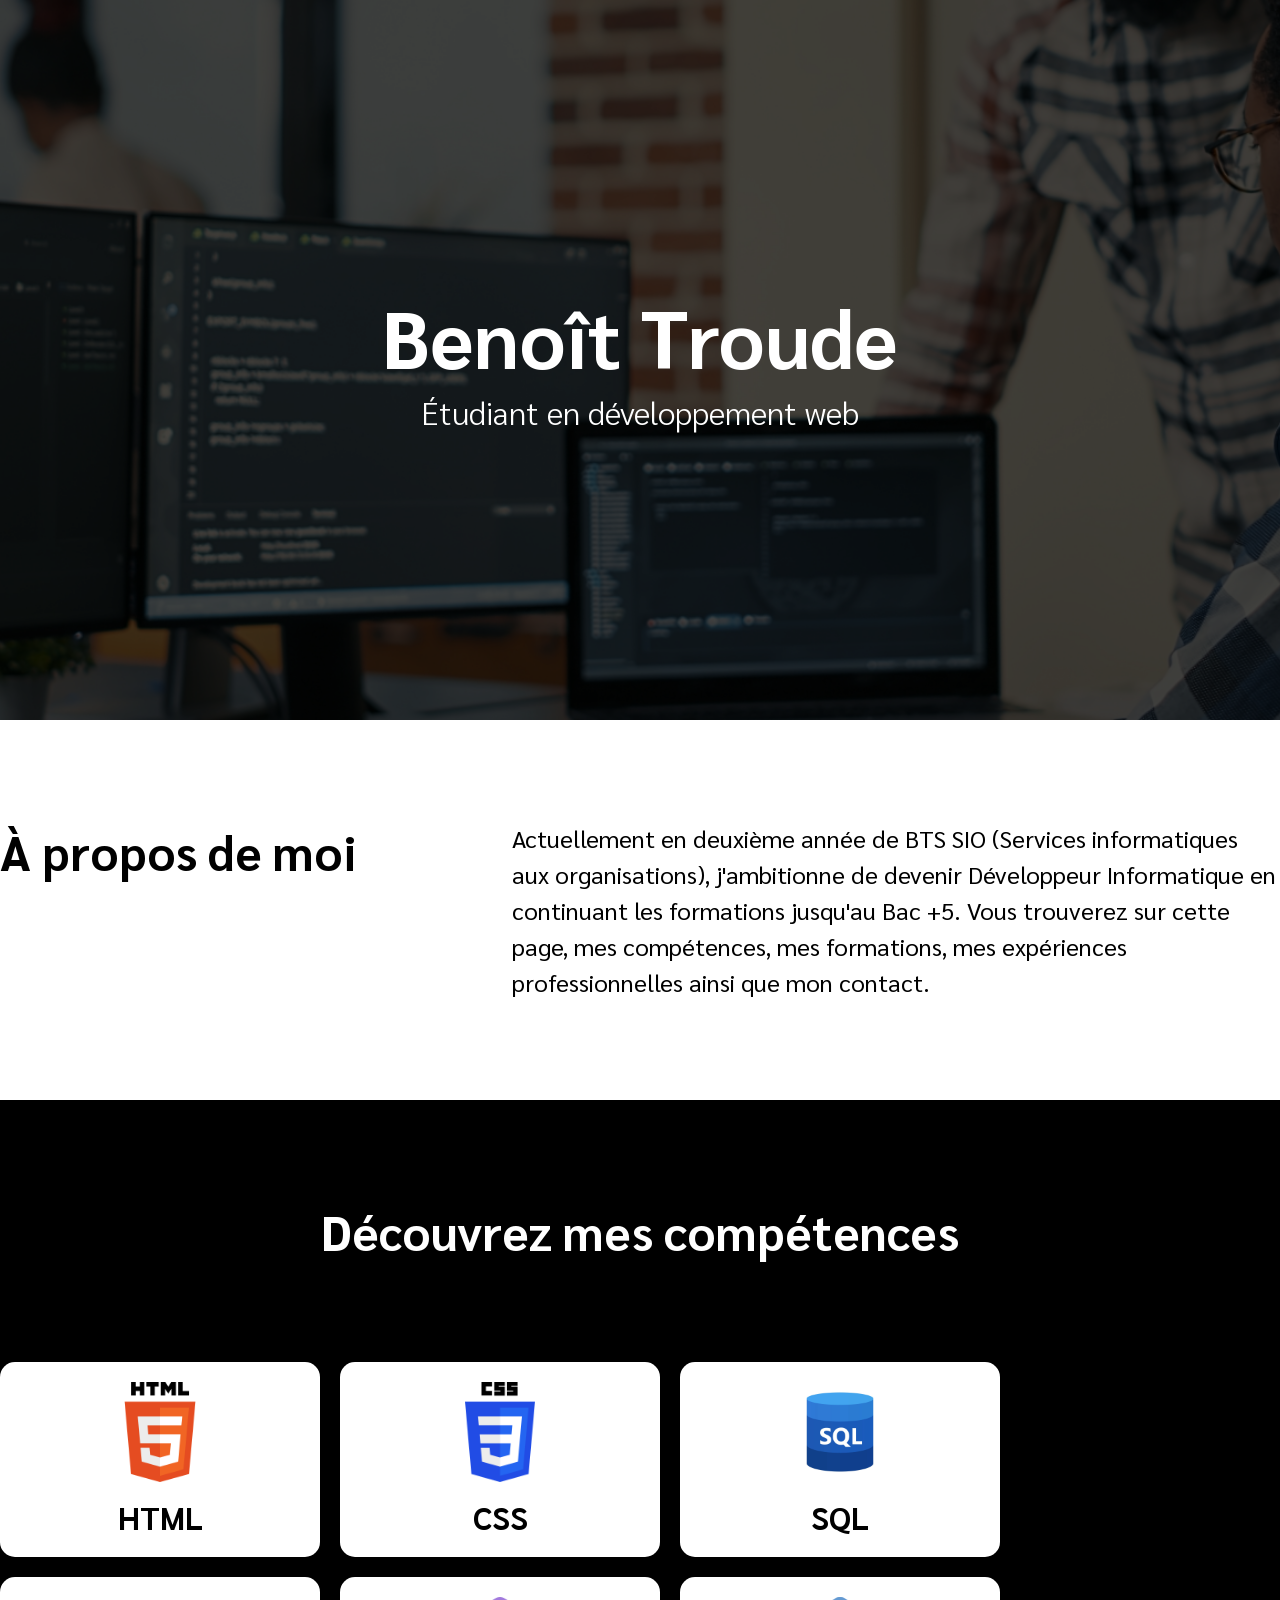
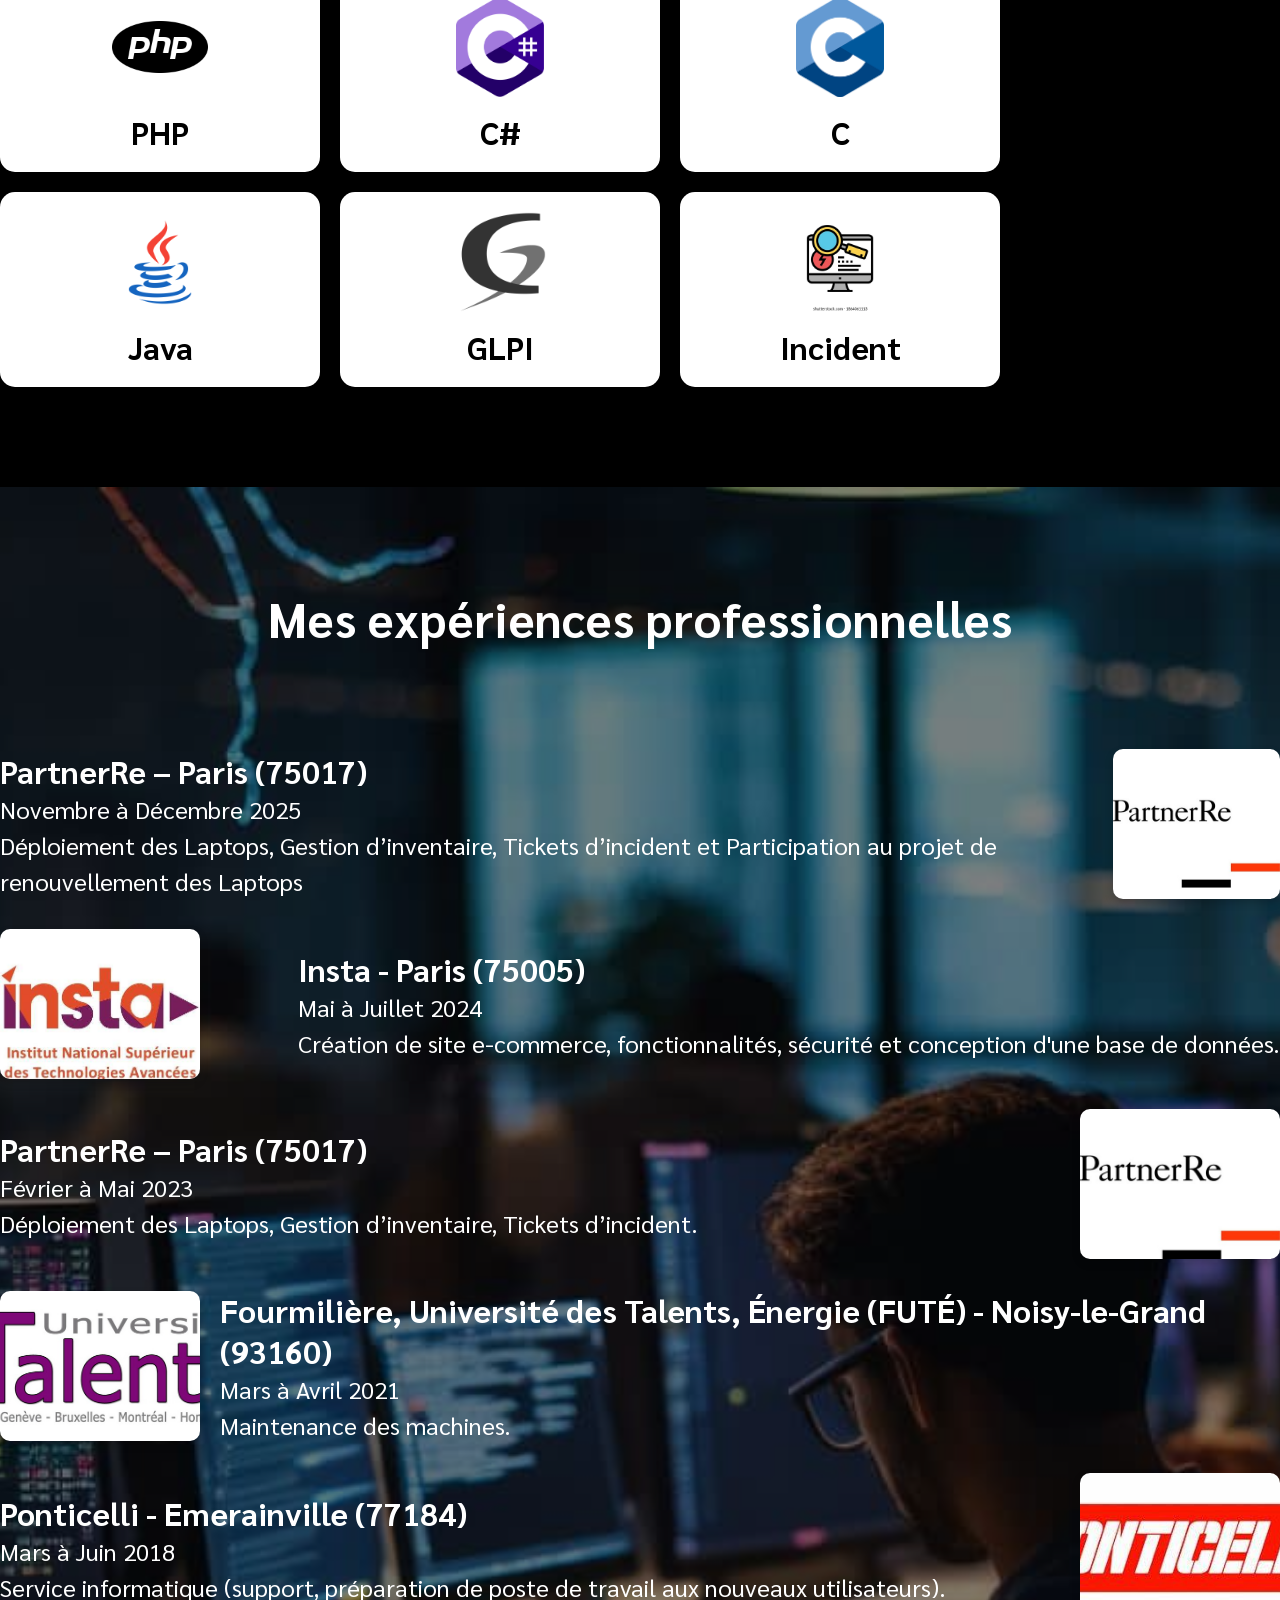
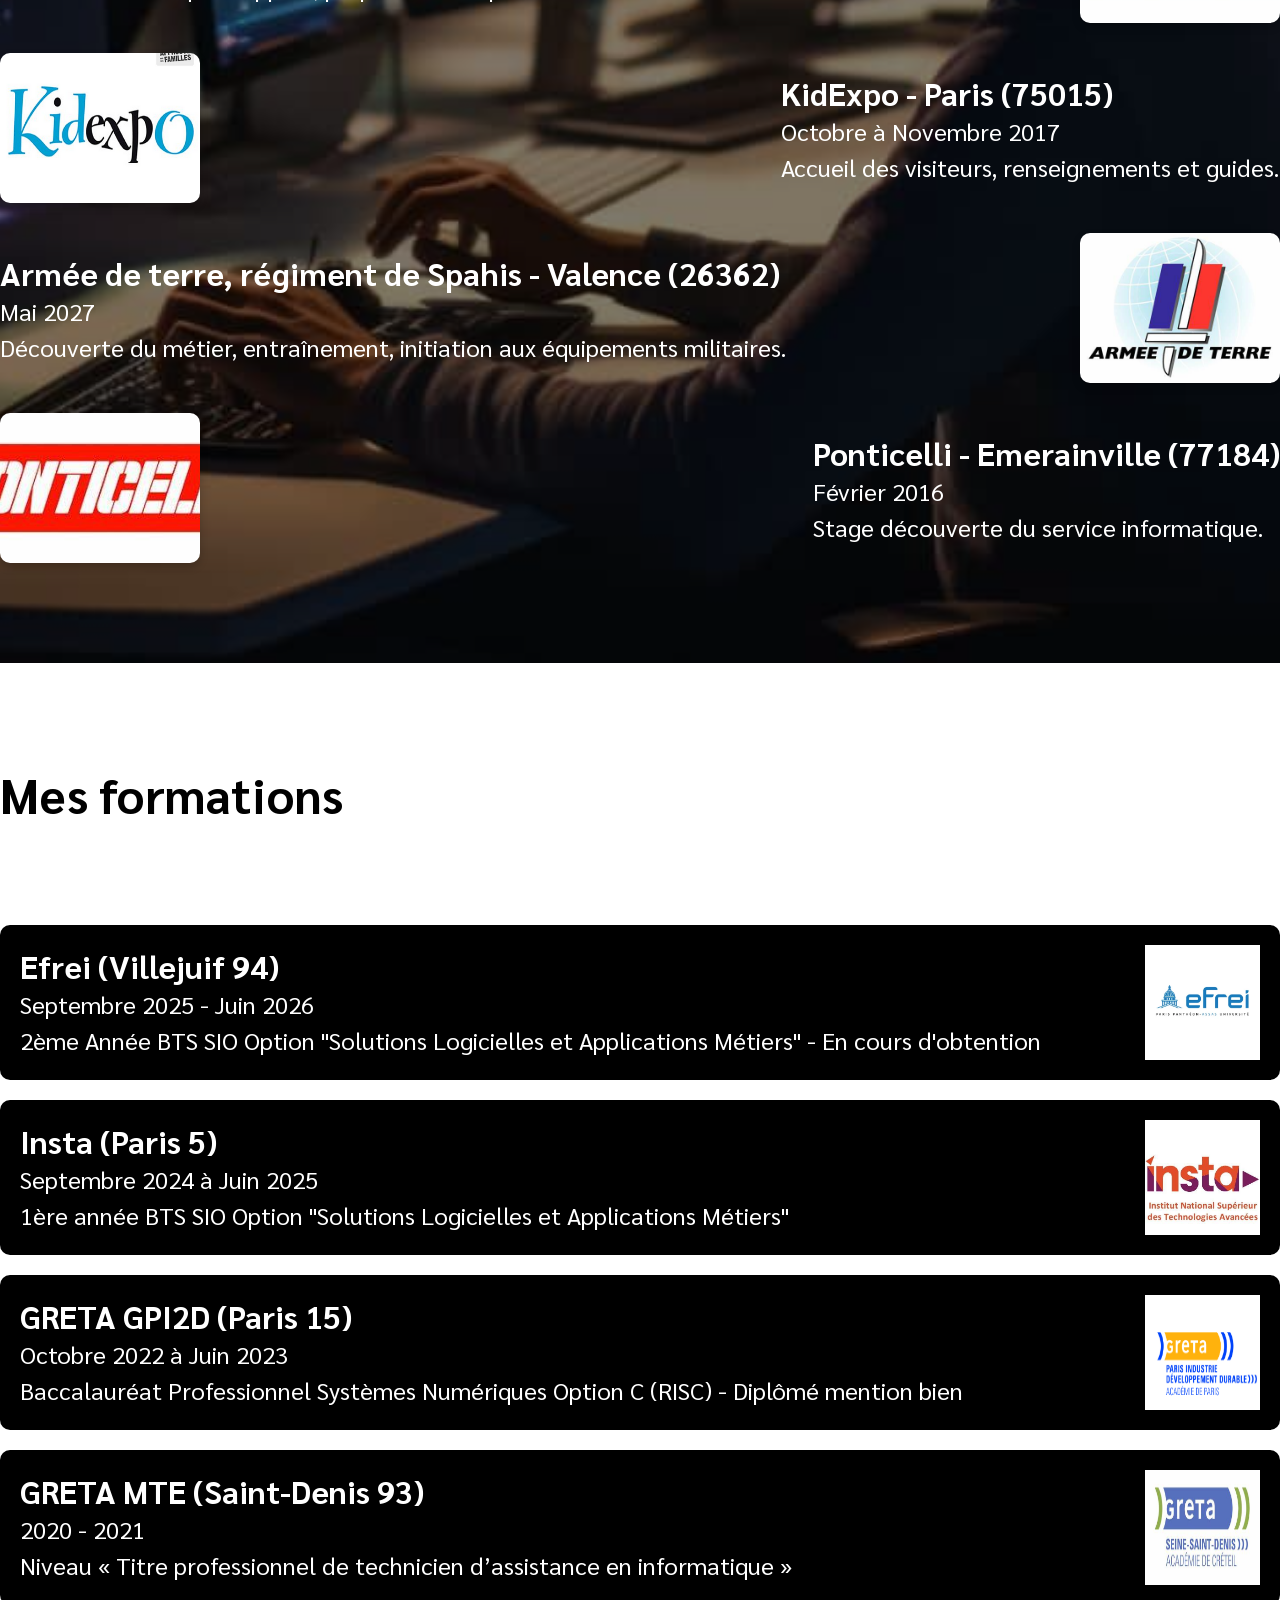
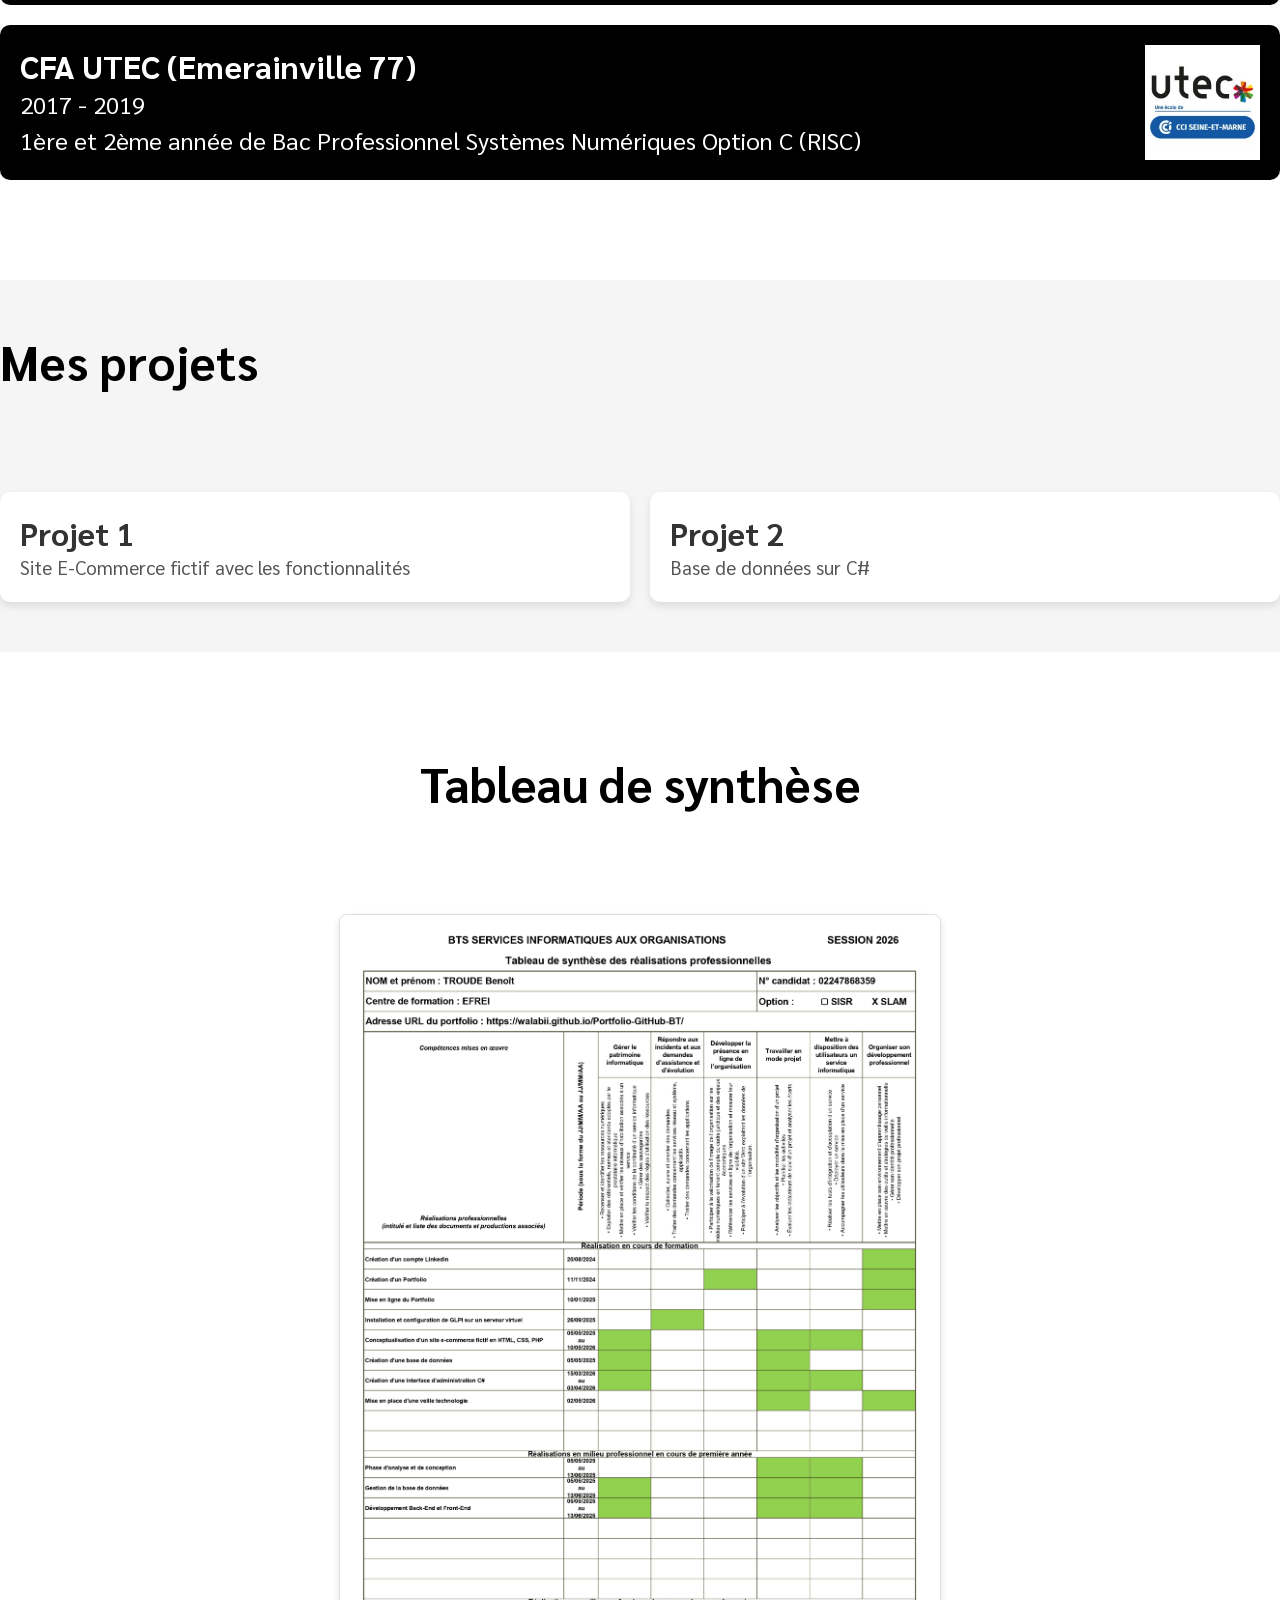
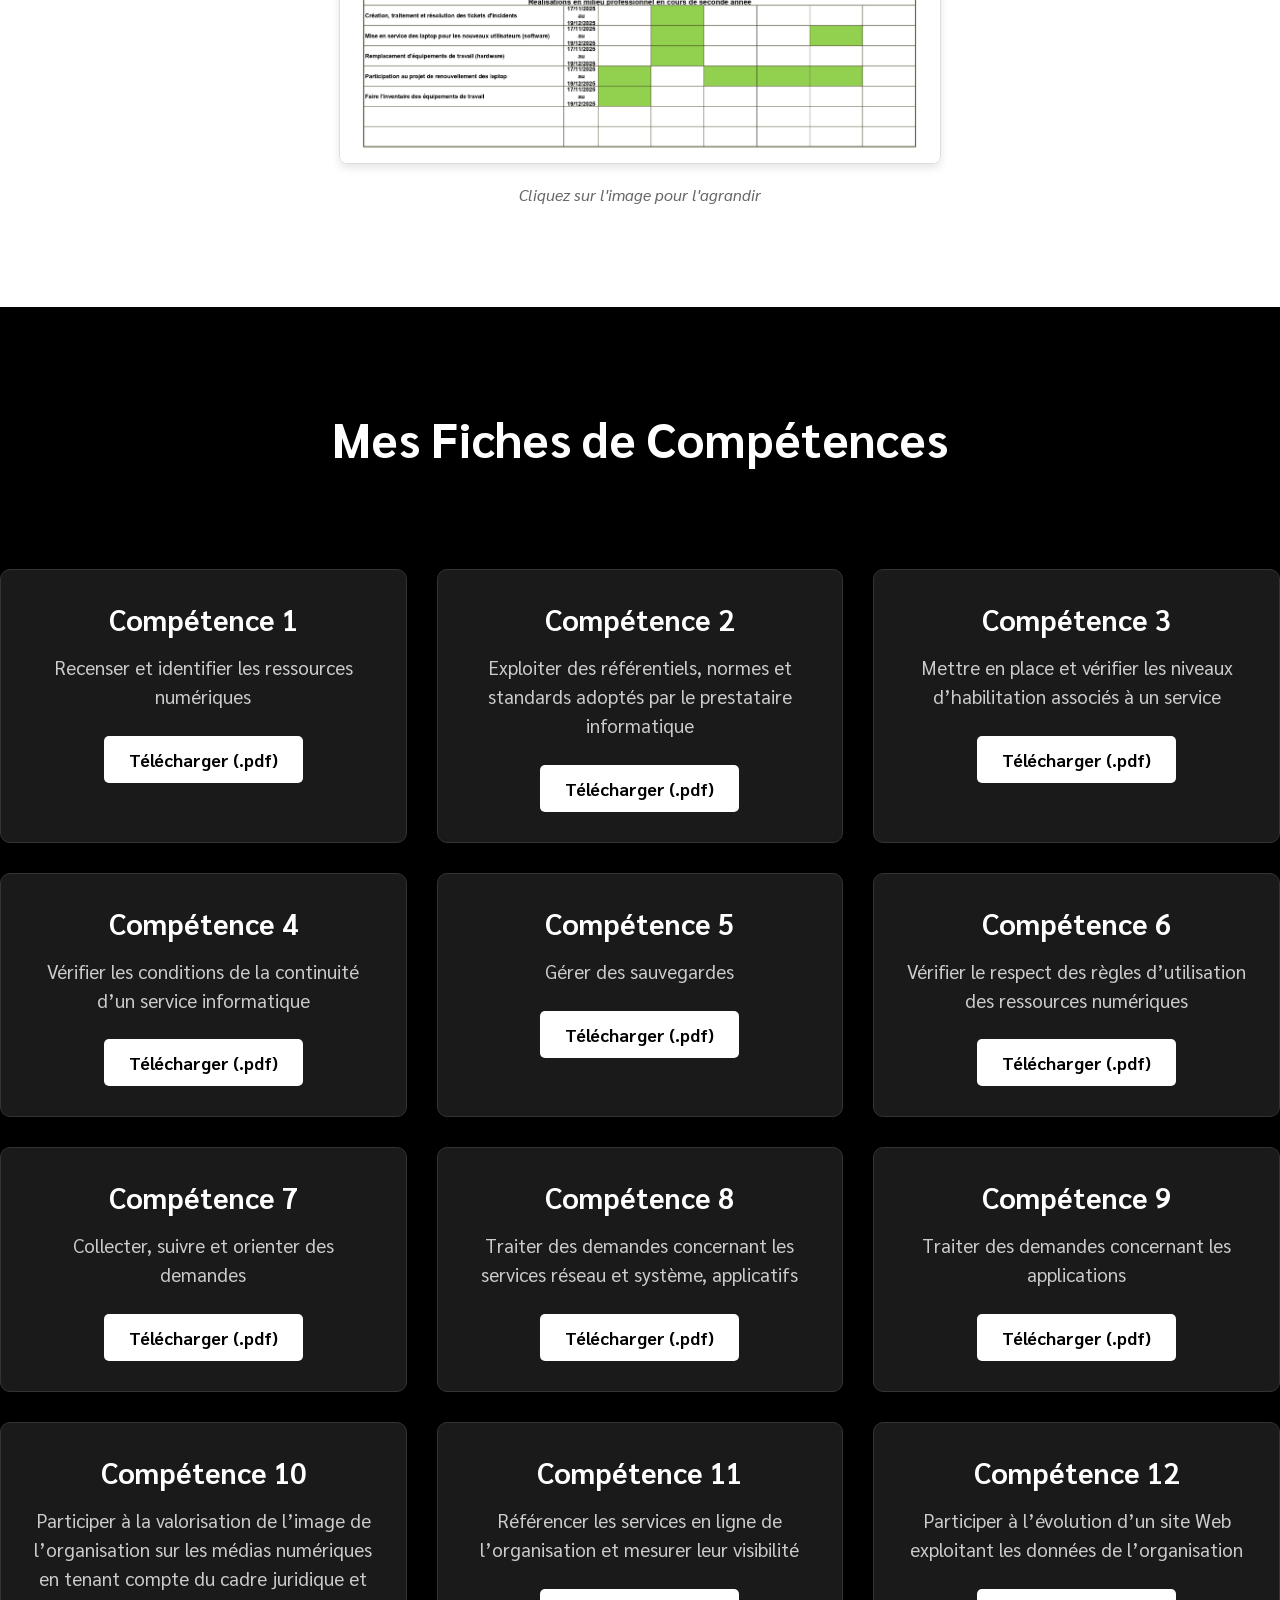
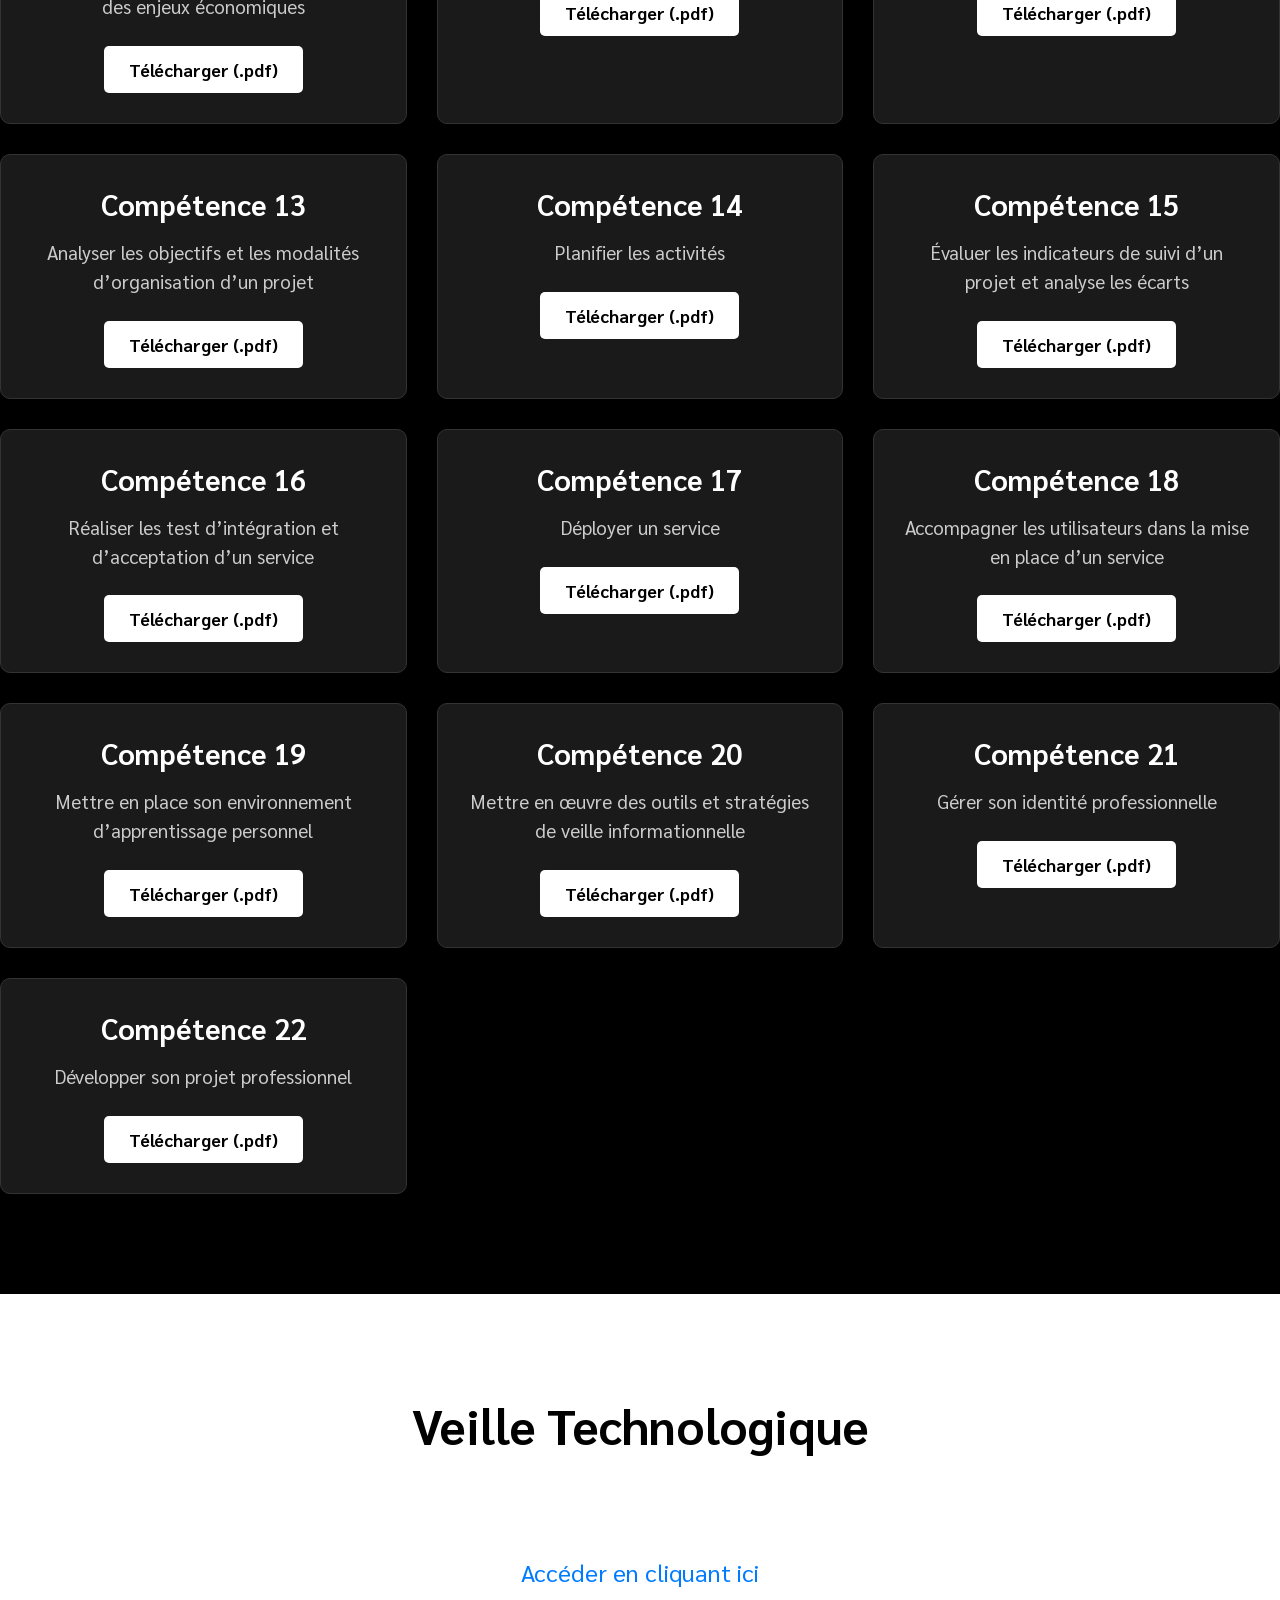
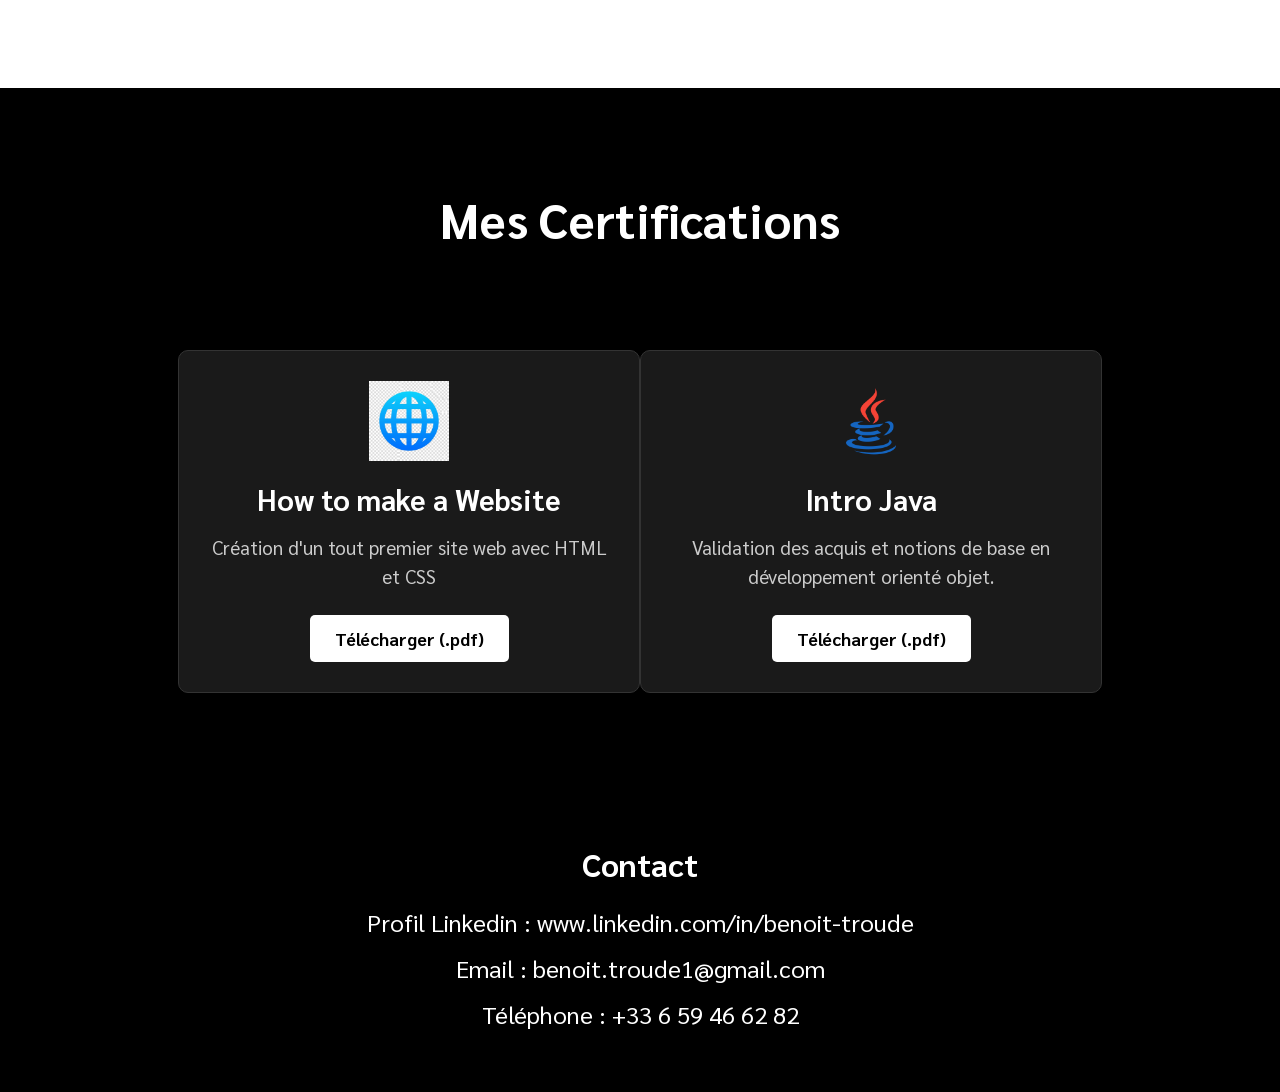
<file: index.html>
<!DOCTYPE html>
<html lang="fr">
<head>
    <meta charset="utf-8">
    <title>Mon Portfolio</title>
    <link rel="stylesheet" href="style.css" type="text/css">
    <link rel="shortcut icon" type="image/jpg" href="img/pepeclown.jpg">
</head>

<body>
    
    <div class="slider">
        <img src="img/mainbackground.jpg" class="slider-background" alt="Background">
        <div class="slider-content">
            <h1>Benoît Troude</h1>
            <p>Étudiant en développement web</p>
        </div>
    </div>

    <div class="section">
        <div class="boxed">
            <div class="flex">
                <div class="w40">
                    <h2 style="color: black;">À propos de moi</h2>
                </div>
                <div class="w60">
                    <p style="color: black;">Actuellement en deuxième année de BTS SIO (Services informatiques aux organisations), j'ambitionne de devenir Développeur Informatique en continuant les formations jusqu'au Bac +5. Vous trouverez sur cette page, mes compétences, mes formations, mes expériences professionnelles ainsi que mon contact.</p>
                </div>
            </div>
        </div>
    </div>

    <div class="section dark">
        <div class="boxed text-center">
            <h2>Découvrez mes compétences</h2>
            <div class="flex gap20">
                <div class="w25 skill">
                    <img src="img/html-logo.png" alt="HTML">
                    <h3>HTML</h3>
                </div>
                <div class="w25 skill">
                    <img src="img/css-logo.png" alt="CSS">
                    <h3>CSS</h3>
                </div>
                <div class="w25 skill">
                    <img src="img/sql-logo2.png" alt="SQL">
                    <h3>SQL</h3>
                </div>
                <div class="w25 skill">
                    <img src="img/php-logo2.png" alt="PHP">
                    <h3>PHP</h3>
                </div>
                <div class="w25 skill">
                    <img src="img/csharp-logo.png" alt="C#">
                    <h3>C#</h3>
                </div>
                <div class="w25 skill">
                    <img src="img/c-logo.png" alt="C">
                    <h3>C</h3>
                </div>
                <div class="w25 skill">
                    <img src="img/java-logo.png" alt="Java">
                    <h3>Java</h3>
                </div>
                <div class="w25 skill">
                    <img src="img/glpi-logo.png" alt="GLPI">
                    <h3>GLPI</h3>
                </div>
                <div class="w25 skill">
                    <img src="img/incident-info-logo.png" alt="Incident">
                    <h3>Incident</h3>
                </div>
            </div>
        </div>
    </div>

    <div class="section parcours">
        <div class="boxed">
            <h2 class="text-center">Mes expériences professionnelles</h2>
            <div class="experience-list">
                <div class="experience">
                    <div class="experience-text">
                        <h3>PartnerRe – Paris (75017)</h3>
                        <p class="date">Novembre à Décembre 2025</p>
                        <p>Déploiement des Laptops, Gestion d’inventaire, Tickets d’incident et Participation au projet de renouvellement des Laptops</p>
                    </div>
                    <img src="img/partnerre-logo.jpg" alt="PartnerRe">
                </div>
    
                <div class="experience reverse">
                    <div class="experience-text">
                        <h3>Insta - Paris (75005)</h3>
                        <p class="date">Mai à Juillet 2024</p>
                        <p>Création de site e-commerce, fonctionnalités, sécurité et conception d'une base de données.</p>
                    </div>
                    <img src="img/insta-logo.jpg" alt="Insta Paris">
                </div>
    
                <div class="experience">
                    <div class="experience-text">
                        <h3>PartnerRe – Paris (75017)</h3>
                        <p class="date">Février à Mai 2023</p>
                        <p>Déploiement des Laptops, Gestion d’inventaire, Tickets d’incident.</p>
                    </div>
                    <img src="img/partnerre-logo.jpg" alt="PartnerRe">
                </div>
    
                <div class="experience reverse">
                    <div class="experience-text">
                        <h3>Fourmilière, Université des Talents, Énergie (FUTÉ) - Noisy-le-Grand (93160)</h3>
                        <p class="date">Mars à Avril 2021</p>
                        <p>Maintenance des machines.</p>
                    </div>
                    <img src="img/fute.jpg" alt="FUTÉ">
                </div>
    
                <div class="experience">
                    <div class="experience-text">
                        <h3>Ponticelli - Emerainville (77184)</h3>
                        <p class="date">Mars à Juin 2018</p>
                        <p>Service informatique (support, préparation de poste de travail aux nouveaux utilisateurs).</p>
                    </div>
                    <img src="img/ponticell.jpg" alt="Ponticelli">
                </div>
    
                <div class="experience reverse">
                    <div class="experience-text">
                        <h3>KidExpo - Paris (75015)</h3>
                        <p class="date">Octobre à Novembre 2017</p>
                        <p>Accueil des visiteurs, renseignements et guides.</p>
                    </div>
                    <img src="img/kidexpo.jpg" alt="KidExpo">
                </div>
    
                <div class="experience">
                    <div class="experience-text">
                        <h3>Armée de terre, régiment de Spahis - Valence (26362)</h3>
                        <p class="date">Mai 2027</p>
                        <p>Découverte du métier, entraînement, initiation aux équipements militaires.</p>
                    </div>
                    <img src="img/armee-de-terre.jpg" alt="Spahis">
                </div>
    
                <div class="experience reverse">
                    <div class="experience-text">
                        <h3>Ponticelli - Emerainville (77184)</h3>
                        <p class="date">Février 2016</p>
                        <p>Stage découverte du service informatique.</p>
                    </div>
                    <img src="img/ponticell.jpg" alt="Ponticelli">
                </div>
            </div>
        </div>
    </div>
    
    <div class="section">
        <div class="boxed">
            <h2 style="color: black;">Mes formations</h2>
            <div class="grid-formations">
                <div class="formation">
                    <img src="img/efrei-logo.jpg" alt="Logo Efrei" class="formation-logo">
                    <h3>Efrei (Villejuif 94)</h3>
                    <p>Septembre 2025 - Juin 2026</p>
                    <p>2ème Année BTS SIO Option "Solutions Logicielles et Applications Métiers" - En cours d'obtention</p>
                </div>
                <div class="formation">
                    <img src="img/insta-logo.jpg" alt="Logo Insta" class="formation-logo">
                    <h3>Insta (Paris 5)</h3>
                    <p>Septembre 2024 à Juin 2025</p>
                    <p>1ère année BTS SIO Option "Solutions Logicielles et Applications Métiers"</p>
                </div>
                <div class="formation">
                    <img src="img/gretagpi2d-logo.jpg" alt="Logo GRETA" class="formation-logo">
                    <h3>GRETA GPI2D (Paris 15)</h3>
                    <p>Octobre 2022 à Juin 2023</p>
                    <p>Baccalauréat Professionnel Systèmes Numériques Option C (RISC) - Diplômé mention bien</p>
                </div>
                <div class="formation">
                    <img src="img/gretamte93.jpg" alt="Logo GRETA" class="formation-logo">
                    <h3>GRETA MTE (Saint-Denis 93)</h3>
                    <p>2020 - 2021 </p>
                    <p>Niveau « Titre professionnel de technicien d’assistance en informatique »</p>
                </div>
                <div class="formation">
                    <img src="img/utec.jpg" alt="Logo UTEC" class="formation-logo">
                    <h3>CFA UTEC (Emerainville 77)</h3>
                    <p>2017 - 2019</p>
                    <p>1ère et 2ème année de Bac Professionnel Systèmes Numériques Option C (RISC)</p>
                </div>
            </div>
        </div>
    </div>

    <div class="section projects">
        <div class="boxed">
            <h2 style="color: black;">Mes projets</h2>
            <div class="grid-projects">
                <div class="project">
                    <h3>Projet 1</h3>
                    <p>Site E-Commerce fictif avec les fonctionnalités</p>
                </div>
                <div class="project">
                    <h3>Projet 2</h3>
                    <p>Base de données sur C#</p>
                </div>
            </div>
        </div>
    </div>

<!-- NOUVELLE SECTION 1 : Tableau de synthèse (Image cliquable) -->
    <div class="section">
        <div class="boxed">
            <h2 class="text-center" style="color: black;">Tableau de synthèse</h2>
            
            <div class="text-center" style="margin-top: 40px;">
                <!-- L'image de votre tableau -->
                <img src="Tableau de synthèse des réalisations professionnelles_EFREI.jpg" alt="Aperçu du tableau de synthèse" id="myImg" class="tableau-img">
                <p style="margin-top: 15px; font-size: 1rem; color: #666; font-style: italic;">Cliquez sur l'image pour l'agrandir</p>
            </div>
        </div>
    </div>

    <!-- La Modale (boîte noire d'agrandissement, cachée par défaut) -->
    <div id="myModal" class="modal">
        <!-- Le bouton pour fermer (la croix) -->
        <span class="close">&times;</span>
        <!-- L'image en plein écran -->
        <img class="modal-content" id="img01" alt="Tableau de synthèse en grand">
    </div>

    <!-- NOUVELLE SECTION 2 : Fiches de compétences (Téléchargements) -->
    <div class="section dark">
        <div class="boxed">
            <h2 class="text-center">Mes Fiches de Compétences</h2>
            <div class="grid-skills-files">
                <div class="skill-file-card">
                    <h3>Compétence 1</h3>
                    <p>Recenser et identifier les ressources numériques</p>
                    <a href="Fiches_Realisations_Professionnel/Fiche_Competence_1.pdf" download class="btn-download">Télécharger (.pdf)</a>
                </div>
                <div class="skill-file-card">
                    <h3>Compétence 2</h3>
                    <p>Exploiter des référentiels, normes et standards adoptés par le prestataire informatique</p>
                    <a href="Fiches_Realisations_Professionnel/Fiche_Competence_2.pdf" download class="btn-download">Télécharger (.pdf)</a>
                </div>
                <div class="skill-file-card">
                    <h3>Compétence 3</h3>
                    <p>Mettre en place et vérifier les niveaux d’habilitation associés à un service</p>
                    <a href="Fiches_Realisations_Professionnel/Fiche_Competence_3.pdf" download class="btn-download">Télécharger (.pdf)</a>
                </div>
                <div class="skill-file-card">
                    <h3>Compétence 4</h3>
                    <p>Vérifier les conditions de la continuité d’un service informatique</p>
                    <a href="Fiches_Realisations_Professionnel/Fiche_Competence_4.pdf" dowload class ="btn-download">Télécharger (.pdf)</a>
                </div>
                <div class="skill-file-card">
                    <h3>Compétence 5</h3>
                    <p>Gérer des sauvegardes</p>
                    <a href="Fiches_Realisations_Professionnel/Fiche_Competence_5.pdf" dowload class ="btn-download">Télécharger (.pdf)</a>
                </div>
                <div class="skill-file-card">
                    <h3>Compétence 6</h3>
                    <p>Vérifier le respect des règles d’utilisation des ressources numériques</p>
                    <a href="Fiches_Realisations_Professionnel/Fiche_Competence_6.pdf" dowload class ="btn-download">Télécharger (.pdf)</a>
                </div>
                <div class="skill-file-card">
                    <h3>Compétence 7</h3>
                    <p>Collecter, suivre et orienter des demandes</p>
                    <a href="Fiches_Realisations_Professionnel/Fiche_Competence_7.pdf" dowload class ="btn-download">Télécharger (.pdf)</a>
                </div>
                <div class="skill-file-card">
                    <h3>Compétence 8</h3>
                    <p>Traiter des demandes concernant les services réseau et système, applicatifs</p>
                    <a href="Fiches_Realisations_Professionnel/Fiche_Competence_8.pdf" dowload class ="btn-download">Télécharger (.pdf)</a>
                </div>
                <div class="skill-file-card">
                    <h3>Compétence 9</h3>
                    <p>Traiter des demandes concernant les applications</p>
                    <a href="Fiches_Realisations_Professionnel/Fiche_Competence_9.pdf" dowload class ="btn-download">Télécharger (.pdf)</a>
                </div>
                <div class="skill-file-card">
                    <h3>Compétence 10</h3>
                    <p>Participer à la valorisation de l’image de l’organisation sur les médias numériques en tenant compte du cadre juridique et des enjeux économiques</p>
                    <a href="Fiches_Realisations_Professionnel/Fiche_Competence_10.pdf" dowload class ="btn-download">Télécharger (.pdf)</a>
                </div>
                <div class="skill-file-card">
                    <h3>Compétence 11</h3>
                    <p>Référencer les services en ligne de l’organisation et mesurer leur visibilité</p>
                    <a href="Fiches_Realisations_Professionnel/Fiche_Competence_11.pdf" dowload class ="btn-download">Télécharger (.pdf)</a>
                </div>
                <div class="skill-file-card">
                    <h3>Compétence 12</h3>
                    <p>Participer à l’évolution d’un site Web exploitant les données de l’organisation</p>
                    <a href="Fiches_Realisations_Professionnel/Fiche_Competence_12.pdf" dowload class ="btn-download">Télécharger (.pdf)</a>
                </div>
                <div class="skill-file-card">
                    <h3>Compétence 13</h3>
                    <p>Analyser les objectifs et les modalités d’organisation d’un projet</p>
                    <a href="Fiches_Realisations_Professionnel/Fiche_Competence_13.pdf" dowload class ="btn-download">Télécharger (.pdf)</a>
                </div>
                <div class="skill-file-card">
                    <h3>Compétence 14</h3>
                    <p>Planifier les activités</p>
                    <a href="Fiches_Realisations_Professionnel/Fiche_Competence_14.pdf" dowload class ="btn-download">Télécharger (.pdf)</a>
                </div>
                <div class="skill-file-card">
                    <h3>Compétence 15</h3>
                    <p>Évaluer les indicateurs de suivi d’un projet et analyse les écarts</p>
                    <a href="Fiches_Realisations_Professionnel/Fiche_Competence_15.pdf" dowload class ="btn-download">Télécharger (.pdf)</a>
                </div>
                <div class="skill-file-card">
                    <h3>Compétence 16</h3>
                    <p>Réaliser les test d’intégration et d’acceptation d’un service</p>
                    <a href="Fiches_Realisations_Professionnel/Fiche_Competence_16.pdf" dowload class ="btn-download">Télécharger (.pdf)</a>
                </div>
                <div class="skill-file-card">
                    <h3>Compétence 17</h3>
                    <p>Déployer un service</p>
                    <a href="Fiches_Realisations_Professionnel/Fiche_Competence_17.pdf" dowload class ="btn-download">Télécharger (.pdf)</a>
                </div>
                <div class="skill-file-card">
                    <h3>Compétence 18</h3>
                    <p>Accompagner les utilisateurs dans la mise en place d’un service</p>
                    <a href="Fiches_Realisations_Professionnel/Fiche_Competence_18.pdf" dowload class ="btn-download">Télécharger (.pdf)</a>
                </div>
                <div class="skill-file-card">
                    <h3>Compétence 19</h3>
                    <p>Mettre en place son environnement d’apprentissage personnel</p>
                    <a href="Fiches_Realisations_Professionnel/Fiche_Competence_19.pdf" dowload class ="btn-download">Télécharger (.pdf)</a>
                </div>
                <div class="skill-file-card">
                    <h3>Compétence 20</h3>
                    <p>Mettre en œuvre des outils et stratégies de veille informationnelle</p>
                    <a href="Fiches_Realisations_Professionnel/Fiche_Competence_20.pdf" dowload class ="btn-download">Télécharger (.pdf)</a>
                </div>
                <div class="skill-file-card">
                    <h3>Compétence 21</h3>
                    <p>Gérer son identité professionnelle</p>
                    <a href="Fiches_Realisations_Professionnel/Fiche_Competence_21.pdf" dowload class ="btn-download">Télécharger (.pdf)</a>
                </div>
                <div class="skill-file-card">
                    <h3>Compétence 22</h3>
                    <p>Développer son projet professionnel</p>
                    <a href="Fiches_Realisations_Professionnel/Fiche_Competence_22.pdf" dowload class ="btn-download">Télécharger (.pdf)</a>
                </div>
            </div>
        </div>
    </div>

    <div class="section bg-veille">
        <div class="boxed">
            <h2 class="text-center">Veille Technologique</h2>
            <div class="veille-technologie">
                <a href="veille_techno_data_scientist.html">Accéder en cliquant ici</a>
            </div>
        </div>
    </div>

<!-- NOUVELLE SECTION 3 : Certifications -->
    <div class="section dark">
        <div class="boxed">
            <h2 class="text-center">Mes Certifications</h2>
            
            <!-- Conteneur flex pour centrer la carte unique -->
            <div style="display: flex; justify-content: center; margin-top: 40px;">
                
                <!-- On réutilise la classe skill-file-card pour avoir le même design -->
                <div class="skill-file-card" style="width: 100%; max-width: 400px;">
                    <!-- J'ai ajouté le logo Java que vous avez déjà dans vos images -->
                    <img src="img/siteweb-logo1.jpg" alt="Logo Website" style="width: 80px; height: 80px; object-fit: contain; margin-bottom: 15px;">
                    
                    <h3>How to make a Website</h3>
                    <p>Création d'un tout premier site web avec HTML et CSS</p>
                    
                    <!-- Lien vers le fichier de la certification -->
                    <a href="Certifications/certif-website.pdf" download class="btn-download">Télécharger (.pdf)</a>
                </div>
                <!-- On réutilise la classe skill-file-card pour avoir le même design -->
                <div class="skill-file-card" style="width: 100%; max-width: 400px;">
                    <!-- J'ai ajouté le logo Java que vous avez déjà dans vos images -->
                    <img src="img/java-logo.png" alt="Logo Java" style="width: 80px; height: 80px; object-fit: contain; margin-bottom: 15px;">
                    
                    <h3>Intro Java</h3>
                    <p>Validation des acquis et notions de base en développement orienté objet.</p>
                    
                    <!-- Lien vers le fichier de la certification -->
                    <a href="Certifications/certif-intro-java.pdf" download class="btn-download">Télécharger (.pdf)</a>
                </div>
            </div>
        </div>
    </div>

    <div class="section contact">
        <div class="boxed">
            <h2>Contact</h2>
            <p>Profil Linkedin : www.linkedin.com/in/benoit-troude</p>
            <p>Email : benoit.troude1@gmail.com</p>
            <p>Téléphone : +33 6 59 46 62 82</p>
        </div>
    </div>

    <!-- SCRIPT POUR L'AGRANDISSEMENT DE L'IMAGE -->
    <script>
        // Récupérer les éléments
        var modal = document.getElementById("myModal");
        var img = document.getElementById("myImg");
        var modalImg = document.getElementById("img01");
        var span = document.getElementsByClassName("close")[0];

        // Quand on clique sur l'image, ouvrir la modale
        img.onclick = function(){
            modal.style.display = "block";
            modalImg.src = this.src; // Copie l'image cliquée en grand
        }

        // Quand on clique sur la croix, fermer la modale
        span.onclick = function() { 
            modal.style.display = "none";
        }

        // Optionnel mais pratique : fermer la modale si on clique dans le vide (autour de l'image)
        window.onclick = function(event) {
            if (event.target == modal) {
                modal.style.display = "none";
            }
        }
    </script>

</body>
</html>
</file>
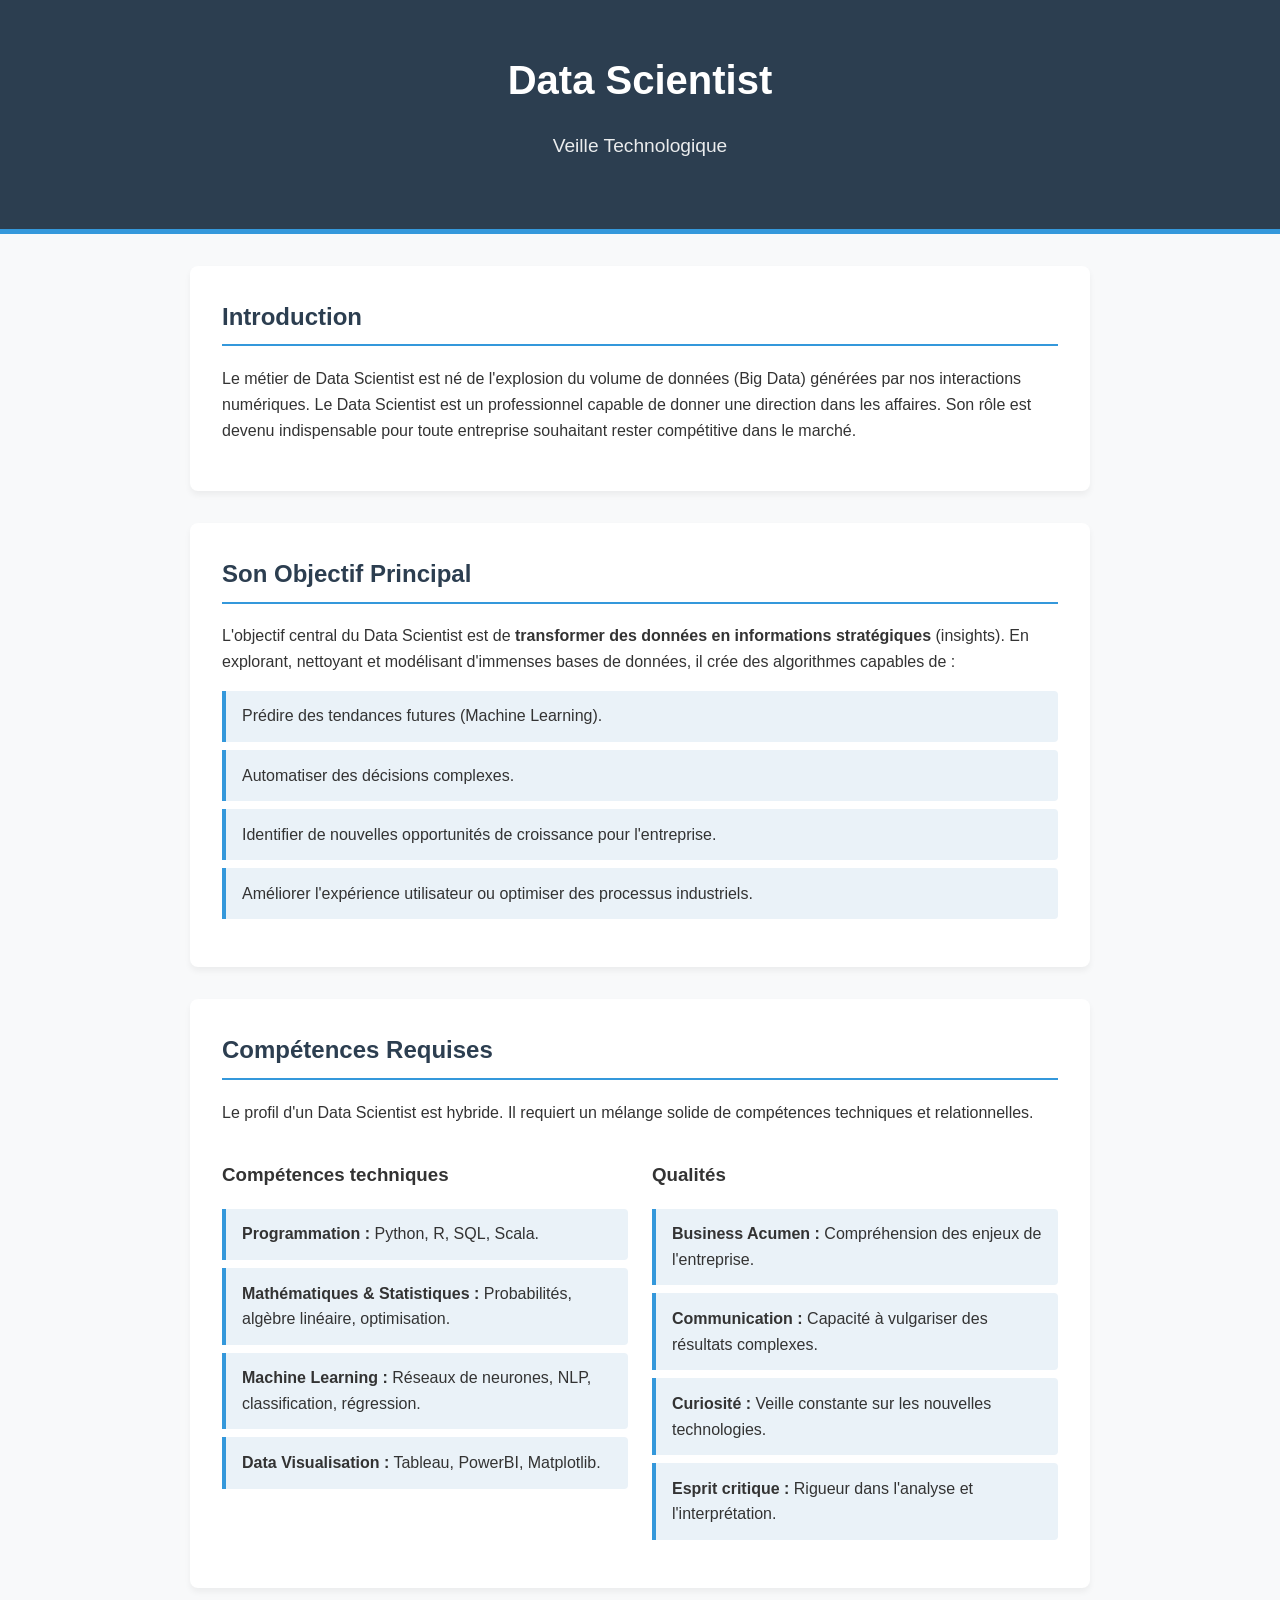
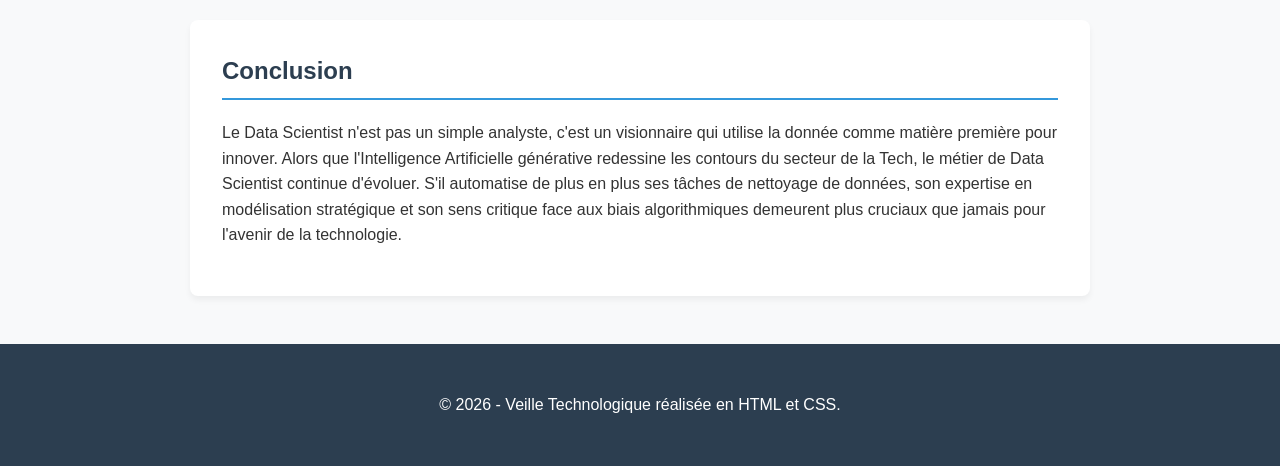
<file: veille_techno_data_scientist.html>
<!DOCTYPE html>
<html lang="fr">
<head>
    <meta charset="UTF-8">
    <meta name="viewport" content="width=device-width, initial-scale=1.0">
    <title>Veille Technologique : Data Scientist</title>
    <style>
        /* --- Styles CSS --- */
        :root {
            --primary-color: #2c3e50;
            --secondary-color: #3498db;
            --background-color: #f8f9fa;
            --text-color: #333;
            --card-bg: #ffffff;
        }

        body {
            font-family: 'Segoe UI', Roboto, Helvetica, Arial, sans-serif;
            line-height: 1.6;
            color: var(--text-color);
            background-color: var(--background-color);
            margin: 0;
            padding: 0;
        }

        header {
            background-color: var(--primary-color);
            color: white;
            padding: 3rem 1rem;
            text-align: center;
            border-bottom: 5px solid var(--secondary-color);
        }

        header h1 {
            margin: 0;
            font-size: 2.5rem;
        }

        header p {
            font-size: 1.2rem;
            font-weight: 300;
            opacity: 0.9;
        }

        main {
            max-width: 900px;
            margin: 2rem auto;
            padding: 0 1.5rem;
        }

        section {
            background-color: var(--card-bg);
            padding: 2rem;
            margin-bottom: 2rem;
            border-radius: 8px;
            box-shadow: 0 4px 6px rgba(0, 0, 0, 0.05);
            transition: transform 0.2s ease-in-out;
        }

        section:hover {
            transform: translateY(-2px);
        }

        h2 {
            color: var(--primary-color);
            border-bottom: 2px solid var(--secondary-color);
            padding-bottom: 0.5rem;
            margin-top: 0;
        }

        .skills-container {
            display: flex;
            flex-wrap: wrap;
            gap: 1.5rem;
        }

        .skill-category {
            flex: 1;
            min-width: 250px;
        }

        ul {
            list-style-type: none;
            padding: 0;
        }

        ul li {
            background-color: #eaf2f8;
            margin-bottom: 0.5rem;
            padding: 0.8rem 1rem;
            border-left: 4px solid var(--secondary-color);
            border-radius: 0 4px 4px 0;
            font-weight: 500;
        }

        footer {
            text-align: center;
            padding: 2rem;
            background-color: var(--primary-color);
            color: white;
            margin-top: 3rem;
        }

        /* Responsive design pour les petits écrans */
        @media (max-width: 600px) {
            header h1 { font-size: 2rem; }
            section { padding: 1.5rem; }
        }
    </style>
</head>
<body>

    <header>
        <h1>Data Scientist</h1>
        <p>Veille Technologique</p>
    </header>

    <main>
        <section id="introduction">
            <h2>Introduction</h2>
            <p>Le métier de Data Scientist est né de l'explosion du volume de données (Big Data) générées par nos interactions numériques. Le Data Scientist est un professionnel capable de donner une direction dans les affaires. Son rôle est devenu indispensable pour toute entreprise souhaitant rester compétitive dans le marché.</p>
        </section>

        <section id="objectif">
            <h2>Son Objectif Principal</h2>
            <p>L'objectif central du Data Scientist est de <strong>transformer des données en informations stratégiques</strong> (insights). En explorant, nettoyant et modélisant d'immenses bases de données, il crée des algorithmes capables de :</p>
            <ul>
                <li>Prédire des tendances futures (Machine Learning).</li>
                <li>Automatiser des décisions complexes.</li>
                <li>Identifier de nouvelles opportunités de croissance pour l'entreprise.</li>
                <li>Améliorer l'expérience utilisateur ou optimiser des processus industriels.</li>
            </ul>
        </section>

        <section id="competences">
            <h2>Compétences Requises</h2>
            <p>Le profil d'un Data Scientist est hybride. Il requiert un mélange solide de compétences techniques et relationnelles.</p>
            
            <div class="skills-container">
                <div class="skill-category">
                    <h3>Compétences techniques</h3>
                    <ul>
                        <li><strong>Programmation :</strong> Python, R, SQL, Scala.</li>
                        <li><strong>Mathématiques & Statistiques :</strong> Probabilités, algèbre linéaire, optimisation.</li>
                        <li><strong>Machine Learning :</strong> Réseaux de neurones, NLP, classification, régression.</li>
                        <li><strong>Data Visualisation :</strong> Tableau, PowerBI, Matplotlib.</li>
                    </ul>
                </div>
                <div class="skill-category">
                    <h3>Qualités</h3>
                    <ul>
                        <li><strong>Business Acumen :</strong> Compréhension des enjeux de l'entreprise.</li>
                        <li><strong>Communication :</strong> Capacité à vulgariser des résultats complexes.</li>
                        <li><strong>Curiosité :</strong> Veille constante sur les nouvelles technologies.</li>
                        <li><strong>Esprit critique :</strong> Rigueur dans l'analyse et l'interprétation.</li>
                    </ul>
                </div>
            </div>
        </section>

        <section id="conclusion">
            <h2>Conclusion</h2>
            <p>Le Data Scientist n'est pas un simple analyste, c'est un visionnaire qui utilise la donnée comme matière première pour innover. Alors que l'Intelligence Artificielle générative redessine les contours du secteur de la Tech, le métier de Data Scientist continue d'évoluer. S'il automatise de plus en plus ses tâches de nettoyage de données, son expertise en modélisation stratégique et son sens critique face aux biais algorithmiques demeurent plus cruciaux que jamais pour l'avenir de la technologie.</p>
        </section>
    </main>

    <footer>
        <p>&copy; 2026 - Veille Technologique réalisée en HTML et CSS.</p>
    </footer>

</body>
</html>
</file>
<file: style.css>
@import url('https://fonts.googleapis.com/css2?family=Sarabun:ital,wght@0,100;0,200;0,300;0,400;0,500;0,600;0,700;0,800;1,100;1,200;1,300;1,400;1,500;1,600;1,700;1,800&display=swap');

* {
    padding: 0;
    margin: 0;
}

body {
    font-family: "Sarabun", sans-serif;
}

.slider {
    width: 100%;
    min-height: 80vh;
    aspect-ratio: 16/9;
    background: #000;
    position: relative;
}

.slider-background {
    width: 100%;
    height: 100%;
    object-fit: cover;
    filter: brightness(30%);
}

.slider-content {
    position: absolute;
    top: 50%;
    left: 50%;
    transform: translate(-50%, -50%);
    text-align: center;
}

h1 {
    color: #fff;
    font-size: 5rem;
}

h2 {
    font-size: 3rem;
    margin-bottom: 100px;
}

p {
    font-size: 1.5rem;
    line-height: 1.5em;
}

.slider-content p {
    color: #fff;
    font-size: 2rem;
    font-weight: 300;
}

.section {
    padding: 100px 0;
}

.boxed {
    max-width: 1280px;
    margin-inline: auto;
}

.flex {
    display: flex;
}

.dark {
    background: #000;
    color: #fff;
}

.w40 {
    width: 40%;
}

.w60 {
    width: 60%;
}

.text-center {
    text-align: center;
}

.w25 {
    width: 25%;
}

.gap20 {
    gap: 20px;
    flex-wrap: wrap; /* Ajouté pour que les éléments passent à la ligne proprement si besoin */
}

.skill {
    background: #fff;
    border-radius: 15px;
    padding: 20px;
    box-sizing: border-box;
    text-align: center;
}

.skill img {
    width: 100px;
    height: 100px;
    aspect-ratio: 1/1;
    object-fit: contain;
}

.skill h3 {
    color: #000;
    margin-top: 10px;
}

.boxed h3 {
    font-size: 2rem;
}

.section .boxed {
    color: white; /* Pour les sections sombres */
}

.section:not(.dark):not(.contact):not(.parcours) .boxed {
    color: black; /* Pour rétablir la couleur sur les sections claires */
}

.parcours {
    position: relative;
    background-image: url('img/cvbackground.jpg');
    background-size: cover;
    background-position: center;
    color: white; 
}

.parcours::before {
    content: "";
    position: absolute;
    top: 0;
    left: 0;
    width: 100%;
    height: 100%;
    background-color: rgba(0, 0, 0, 0.5); 
    z-index: 1;
}

.parcours .boxed {
    position: relative;
    z-index: 2; 
}

.grid-formations {
    display: grid;
    grid-template-columns: 1fr;
    gap: 20px;
}

.formation {
    background-color: #000000;
    padding: 20px;
    border-radius: 10px;
    color: white;
}

.formation h3, .formation p {
    color: white; /* Force le texte en blanc dans les blocs de formation */
}

.formation-logo {
    float: right;
    width: 115px;
    height: 115px;
}

.experience-list {
    display: flex;
    flex-direction: column;
    gap: 30px;
}

.experience {
    display: flex;
    align-items: center; 
    justify-content: space-between;
    gap: 20px;
}

.experience.reverse {
    flex-direction: row-reverse;
}

.experience img {
    width: 200px; 
    height: 150px; 
    object-fit: cover; 
    border-radius: 10px; 
    box-shadow: 0 4px 8px rgba(0, 0, 0, 0.2); 
}

.section.contact {
    background-color: #000;
    color: #fff;
    padding: 50px 0;
    text-align: center;
}

.section.contact h2 {
    margin-bottom: 20px;
    font-size: 2rem;
}

.section.contact p {
    font-size: 1.5rem;
    margin-bottom: 10px;
}

.section.projects {
    background-color: #f5f5f5;
    padding: 50px 0;
}

.grid-projects {
    display: grid;
    grid-template-columns: 1fr 1fr;
    gap: 20px;
}

.project {
    display: block;
    background-color: #ffffff;
    padding: 20px;
    border-radius: 10px;
    box-shadow: 0 4px 8px rgba(0, 0, 0, 0.1);
    text-decoration: none;
    color: inherit;
    transition: transform 0.3s, box-shadow 0.3s;
}

.project:hover {
    transform: translateY(-5px);
    box-shadow: 0 8px 16px rgba(0, 0, 0, 0.2);
}

.project h3 {
    font-size: 2rem;
    color: #333;
}

.project p {
    font-size: 1.2rem;
    color: #555;
}

.veille-technologie {
    text-align: center;
    margin-top: 30px;
}

.veille-technologie a {
    font-size: 1.5rem;
    color: #007BFF;
    text-decoration: none;
}

.veille-technologie a:hover {
    text-decoration: underline;
}

/* =========================================
   NOUVELLES SECTIONS (Tableau, Fichiers, Certifs)
   ========================================= */

/* --- 1. Tableau de synthèse --- */
.table-container {
    overflow-x: auto; 
}

.styled-table {
    width: 100%;
    border-collapse: collapse;
    margin: 25px 0;
    font-size: 1.2rem;
    color: black;
    box-shadow: 0 4px 8px rgba(0, 0, 0, 0.1);
    background-color: #fff;
}

.styled-table thead tr {
    background-color: #000;
    color: #ffffff;
    text-align: left;
}

.styled-table th, 
.styled-table td {
    padding: 15px 20px;
    border: 1px solid #ddd;
}

.styled-table tbody tr:nth-of-type(even) {
    background-color: #f9f9f9; 
}

.styled-table tbody tr:hover {
    background-color: #f1f1f1; 
}

/* --- 2. Fiches de compétences (Téléchargements) --- */
.grid-skills-files {
    display: grid;
    grid-template-columns: repeat(auto-fit, minmax(300px, 1fr));
    gap: 30px;
    margin-top: 40px;
}

.skill-file-card {
    background-color: #1a1a1a;
    padding: 30px;
    border-radius: 10px;
    text-align: center;
    border: 1px solid #333;
    transition: transform 0.3s;
}

.skill-file-card:hover {
    transform: translateY(-5px);
}

.skill-file-card h3 {
    color: #fff;
    margin-bottom: 15px;
    font-size: 1.8rem;
}

.skill-file-card p {
    font-size: 1.2rem;
    margin-bottom: 25px;
    color: #ccc;
}

.btn-download {
    display: inline-block;
    background-color: #fff;
    color: #000;
    padding: 12px 25px;
    text-decoration: none;
    border-radius: 5px;
    font-weight: bold;
    font-size: 1.1rem;
    transition: all 0.3s ease;
}

.btn-download:hover {
    background-color: #007BFF;
    color: #fff;
    box-shadow: 0 4px 8px rgba(0, 123, 255, 0.3);
}

/* --- 3. Certifications --- */
.certifications {
    background-color: #f5f5f5; 
}

.grid-certifications {
    display: grid;
    grid-template-columns: repeat(auto-fit, minmax(250px, 1fr));
    gap: 20px;
    margin-top: 30px;
}

.certification-card {
    background-color: #fff;
    padding: 30px 20px;
    border-radius: 10px;
    box-shadow: 0 4px 8px rgba(0, 0, 0, 0.1);
    text-align: center;
    transition: transform 0.3s, box-shadow 0.3s;
}

.certification-card:hover {
    transform: translateY(-5px);
    box-shadow: 0 8px 16px rgba(0, 0, 0, 0.2);
}

.certification-card img {
    width: 100px;
    height: 100px;
    object-fit: contain;
    margin-bottom: 15px;
}

.certification-card h3 {
    color: #333;
    font-size: 1.5rem;
    margin-bottom: 10px;
}

.certification-card p {
    color: #555;
    font-size: 1.1rem;
}

/* --- Bouton alternatif (Tableau de synthèse) --- */
.btn-download-alt {
    display: inline-block;
    background-color: transparent;
    color: #000;
    padding: 12px 35px;
    text-decoration: none;
    border: 2px solid #000;
    border-radius: 50px; /* Bords très arrondis (style pilule) */
    font-weight: bold;
    font-size: 1.1rem;
    text-transform: uppercase; /* Texte en majuscules pour le différencier */
    letter-spacing: 1px; /* Espacement des lettres pour un côté plus moderne */
    transition: all 0.3s ease;
}

.btn-download-alt:hover {
    background-color: #000;
    color: #fff;
    box-shadow: 0 5px 15px rgba(0, 0, 0, 0.2); /* Ombre douce */
    transform: translateY(-3px); /* Petit effet de soulèvement */
}

/* =========================================
   EFFET AGRANDISSEMENT IMAGE (MODALE LIGHTBOX)
   ========================================= */

/* Style de l'image miniature */
.tableau-img {
    max-width: 100%;
    width: 600px; /* Taille de l'image avant de cliquer */
    border: 1px solid #ddd;
    border-radius: 8px;
    box-shadow: 0 4px 8px rgba(0, 0, 0, 0.1);
    cursor: pointer;
    transition: 0.3s;
}

.tableau-img:hover {
    opacity: 0.8; /* Légère transparence au survol pour indiquer que c'est cliquable */
    box-shadow: 0 8px 16px rgba(0, 0, 0, 0.2);
}

/* Le fond noir semi-transparent de la modale */
.modal {
    display: none; /* Masqué par défaut */
    position: fixed;
    z-index: 9999; /* Toujours au premier plan */
    padding-top: 50px;
    left: 0;
    top: 0;
    width: 100%;
    height: 100%;
    overflow: auto;
    background-color: rgba(0, 0, 0, 0.9);
}

/* L'image agrandie à l'intérieur de la modale */
.modal-content {
    margin: auto;
    display: block;
    width: 80%;
    max-width: 1200px;
    animation-name: zoom; /* Animation d'ouverture */
    animation-duration: 0.4s;
    border-radius: 5px;
}

/* Animation de zoom */
@keyframes zoom {
    from {transform: scale(0)} 
    to {transform: scale(1)}
}

/* La croix de fermeture */
.close {
    position: absolute;
    top: 20px;
    right: 40px;
    color: #f1f1f1;
    font-size: 50px;
    font-weight: bold;
    transition: 0.3s;
    cursor: pointer;
}

.close:hover,
.close:focus {
    color: #bbb;
    text-decoration: none;
}

/* Pour les téléphones portables : l'image prend toute la largeur */
@media only screen and (max-width: 700px){
    .modal-content {
        width: 100%;
    }
}
</file>
